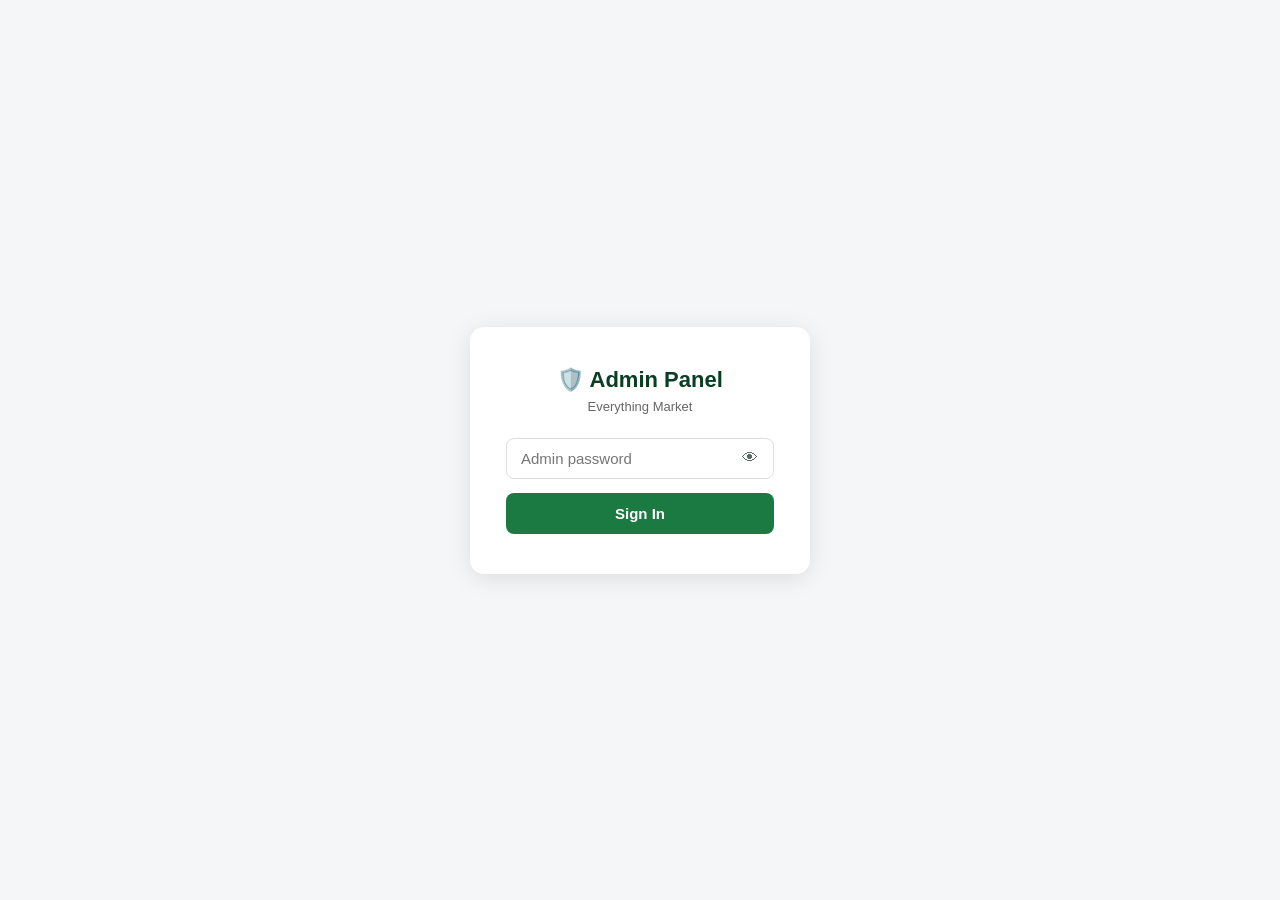
<file: admin.html>
<!DOCTYPE html>
<html lang="en">
<head>
<meta charset="UTF-8">
<meta name="viewport" content="width=device-width,initial-scale=1">
<title>Admin – Everything Market</title>
<link rel="icon" href="/favicon.ico" sizes="any">
<link rel="icon" type="image/svg+xml" href="/favicon.svg">
<link rel="icon" href="/favicon-32.png" type="image/png" sizes="32x32">
<link rel="icon" href="/favicon-48.png" type="image/png" sizes="48x48">
<link rel="icon" href="/favicon-192.png" type="image/png" sizes="192x192">
<style>
  * { box-sizing: border-box; margin: 0; padding: 0; }
  body { font-family: -apple-system, BlinkMacSystemFont, 'Segoe UI', sans-serif; background: #f4f6f8; color: #111; min-height: 100vh; }

  /* ── Login ── */
  #login-screen { display: flex; align-items: center; justify-content: center; min-height: 100vh; }
  .login-box { background: #fff; border-radius: 14px; padding: 40px 36px; width: 340px; box-shadow: 0 4px 24px rgba(0,0,0,.10); text-align: center; }
  .login-box h1 { font-size: 22px; color: #0A3D22; margin-bottom: 6px; }
  .login-box p { font-size: 13px; color: #666; margin-bottom: 24px; }
  .login-field { position: relative; margin-bottom: 14px; }
  .login-box input { width: 100%; padding: 11px 44px 11px 14px; border: 1.5px solid #ddd; border-radius: 8px; font-size: 15px; }
  .login-box input:focus { border-color: #1A7A42; outline: none; }
  .login-eye { position: absolute; right: 8px; top: 50%; transform: translateY(-50%); border: none; background: transparent; color: #5c6b62; width: 32px; height: 32px; border-radius: 6px; cursor: pointer; font-size: 16px; }
  .login-eye:hover { background: #eef4ef; color: #0A3D22; }
  .login-btn { width: 100%; padding: 12px; background: #1A7A42; color: #fff; border: none; border-radius: 8px; font-size: 15px; font-weight: 700; cursor: pointer; }
  .login-btn:hover { background: #145C35; }
  .login-err { color: #c0392b; font-size: 13px; margin-top: 10px; display: none; }

  /* ── Dashboard ── */
  #dashboard { display: none; }
  .adm-header { background: #0A3D22; color: #fff; padding: 14px 24px; display: flex; align-items: center; justify-content: space-between; gap: 12px; }
  .adm-header h1 { font-size: 17px; font-weight: 800; white-space: nowrap; }
  .adm-header-right { display: flex; align-items: center; gap: 12px; }
  .adm-time { font-size: 12px; opacity: .7; }
  .btn-ga { background: #E37400; color: #fff; border: none; padding: 7px 14px; border-radius: 7px; font-size: 12px; font-weight: 700; cursor: pointer; text-decoration: none; display: inline-flex; align-items: center; gap: 5px; }
  .btn-ga:hover { background: #c56200; }

  /* ── Stats ── */
  .adm-stats { display: flex; gap: 12px; padding: 16px 24px 0; flex-wrap: wrap; }
  .stat-card { background: #fff; border: 2px solid transparent; border-radius: 10px; padding: 14px 18px; flex: 1; min-width: 110px; box-shadow: 0 2px 8px rgba(0,0,0,.06); cursor: pointer; transition: transform .12s, border-color .12s, box-shadow .12s; text-align: left; }
  .stat-card:hover { transform: translateY(-1px); border-color: #b6d7c2; box-shadow: 0 5px 16px rgba(0,0,0,.09); }
  .stat-card.active { border-color: #1A7A42; box-shadow: 0 5px 16px rgba(26,122,66,.16); }
  .stat-card .num { font-size: 26px; font-weight: 800; color: #0A3D22; }
  .stat-card .lbl { font-size: 11px; color: #666; margin-top: 2px; }
  .stat-card.blue .num { color: #1565C0; }
  .stat-card.orange .num { color: #E37400; }
  .stat-card.red .num { color: #C0392B; }
  .stat-card.green .num { color: #1A7A42; }
  .stat-detail { margin: 14px 24px 0; background: #fff; border-radius: 12px; box-shadow: 0 2px 8px rgba(0,0,0,.06); padding: 16px 18px; }
  .stat-detail h2 { font-size: 16px; color: #0A3D22; margin-bottom: 6px; }
  .stat-detail p { font-size: 13px; color: #5d675f; line-height: 1.55; margin-bottom: 10px; }
  .detail-grid { display: grid; grid-template-columns: repeat(3, minmax(0, 1fr)); gap: 10px; margin-top: 10px; }
  .detail-box { border: 1px solid #e5ece7; border-radius: 8px; padding: 10px; background: #fbfcfb; min-height: 70px; }
  .detail-box strong { display: block; color: #0A3D22; font-size: 18px; margin-bottom: 3px; }
  .detail-box span { color: #637067; font-size: 12px; line-height: 1.4; }
  .detail-list { margin-top: 10px; display: grid; grid-template-columns: repeat(2, minmax(0, 1fr)); gap: 8px; }
  .detail-item { border: 1px solid #edf1ee; border-radius: 8px; padding: 9px 10px; font-size: 12px; color: #36423b; background: #fff; }
  .detail-item b { color: #0A3D22; }
  .growth-panels { padding: 0 24px 40px; display: grid; grid-template-columns: repeat(2, minmax(0, 1fr)); gap: 12px; }
  .growth-panel { background: #fff; border-radius: 12px; box-shadow: 0 2px 8px rgba(0,0,0,.06); padding: 16px; }
  .growth-panel h3 { color: #0A3D22; font-size: 15px; margin-bottom: 8px; }
  .growth-panel ul { padding-left: 18px; color: #4c5a52; font-size: 13px; line-height: 1.7; }
  .growth-panel li strong { color: #0A3D22; }
  @media (max-width: 760px) {
    .detail-grid, .detail-list, .growth-panels { grid-template-columns: 1fr; }
    .adm-header { align-items: flex-start; flex-direction: column; }
  }

  /* ── Tabs ── */
  .tabs { display: flex; gap: 0; padding: 16px 24px 0; border-bottom: 2px solid #e8ede9; margin: 0 0 0; }
  .tab { padding: 10px 22px; border-bottom: 3px solid transparent; font-weight: 700; font-size: 14px; cursor: pointer; color: #666; margin-bottom: -2px; transition: color .15s; }
  .tab.active { border-bottom-color: #1A7A42; color: #0A3D22; }
  .tab:hover:not(.active) { color: #333; }

  /* ── Filter bar ── */
  .filter-bar { padding: 14px 24px 12px; display: flex; gap: 10px; flex-wrap: wrap; align-items: center; }
  .filter-bar input { flex: 1; min-width: 180px; padding: 9px 14px; border: 1.5px solid #ddd; border-radius: 8px; font-size: 14px; }
  .filter-bar input:focus { border-color: #1A7A42; outline: none; }
  .filter-bar select { padding: 9px 12px; border: 1.5px solid #ddd; border-radius: 8px; font-size: 14px; background: #fff; }

  /* ── Tables ── */
  .tab-content { display: none; }
  .tab-content.active { display: block; }
  .tbl-wrap { padding: 0 24px 40px; overflow-x: auto; }
  table { width: 100%; border-collapse: collapse; background: #fff; border-radius: 12px; overflow: hidden; box-shadow: 0 2px 8px rgba(0,0,0,.06); font-size: 13px; }
  thead { background: #f0f4f1; }
  th { padding: 11px 14px; text-align: left; font-weight: 700; color: #333; white-space: nowrap; }
  td { padding: 10px 14px; border-top: 1px solid #f0f0f0; vertical-align: middle; }
  tr:hover td { background: #fafffe; }
  .ad-title { font-weight: 600; max-width: 180px; overflow: hidden; text-overflow: ellipsis; white-space: nowrap; }
  .ad-photo { width: 44px; height: 44px; object-fit: cover; border-radius: 6px; background: #eee; display: block; }
  .no-photo { width: 44px; height: 44px; border-radius: 6px; background: #eee; display: flex; align-items: center; justify-content: center; font-size: 16px; }
  .badge { display: inline-block; padding: 2px 8px; border-radius: 20px; font-size: 11px; font-weight: 700; }
  .badge-priv  { background: #e8f5e9; color: #2e7d32; }
  .badge-biz   { background: #e3f2fd; color: #1565c0; }
  .badge-spons { background: #fff8e1; color: #f57f17; }
  .badge-conf  { background: #e8f5e9; color: #2e7d32; }
  .badge-pend  { background: #fff3e0; color: #e65100; }
  .badge-rej   { background: #ffebee; color: #c62828; }
  .badge-susp  { background: #ffebee; color: #c62828; }
  .btn-del { background: #c0392b; color: #fff; border: none; padding: 5px 12px; border-radius: 6px; font-size: 12px; font-weight: 700; cursor: pointer; white-space: nowrap; }
  .btn-del:hover { background: #922b21; }
  .btn-del:disabled { background: #ccc; cursor: default; }
  .btn-vfy { background: #1A7A42; color: #fff; border: none; padding: 5px 12px; border-radius: 6px; font-size: 12px; font-weight: 700; cursor: pointer; white-space: nowrap; margin-right: 4px; }
  .btn-vfy:hover { background: #145C35; }
  .btn-vfy.unvfy { background: #7B4800; }
  .btn-vfy.unvfy:hover { background: #5a3400; }
  .btn-vfy:disabled { background: #ccc; cursor: default; }
  .btn-susp { background: #B71C1C; color: #fff; border: none; padding: 5px 12px; border-radius: 6px; font-size: 12px; font-weight: 700; cursor: pointer; white-space: nowrap; margin-right: 4px; }
  .btn-susp:hover { background: #8E1515; }
  .btn-susp.unsusp { background: #455A64; }
  .btn-susp.unsusp:hover { background: #33444C; }
  .btn-susp:disabled { background: #ccc; cursor: default; }
  .btn-info { background: #eef4ef; color: #0A3D22; border: 1px solid #cfe0d5; padding: 5px 10px; border-radius: 6px; font-size: 12px; font-weight: 700; cursor: pointer; white-space: nowrap; margin-right: 4px; }
  .btn-info:hover { background: #dcebe2; }
  .verify-mini { display: block; margin-top: 4px; color: #5f6b63; font-size: 11px; line-height: 1.35; }
  .admin-modal-backdrop { position: fixed; inset: 0; background: rgba(0,0,0,.42); z-index: 50; display: flex; align-items: center; justify-content: center; padding: 18px; }
  .admin-modal { width: min(520px, 100%); background: #fff; border-radius: 12px; box-shadow: 0 18px 60px rgba(0,0,0,.22); overflow: hidden; }
  .admin-modal-head { display: flex; align-items: center; justify-content: space-between; gap: 12px; padding: 14px 16px; background: #0A3D22; color: #fff; }
  .admin-modal-head h3 { font-size: 16px; }
  .admin-modal-close { background: rgba(255,255,255,.14); color: #fff; border: none; border-radius: 7px; width: 32px; height: 32px; cursor: pointer; font-size: 17px; }
  .admin-modal-body { padding: 16px; }
  .verify-row { display: flex; justify-content: space-between; gap: 14px; padding: 10px 0; border-bottom: 1px solid #edf1ee; font-size: 13px; }
  .verify-row:last-child { border-bottom: none; }
  .verify-row strong { color: #0A3D22; }
  .verify-actions { display: flex; gap: 8px; flex-wrap: wrap; margin-top: 14px; }
  .verify-check { display: flex; align-items: center; justify-content: space-between; gap: 12px; padding: 9px 0; border-bottom: 1px solid #edf1ee; font-size: 13px; }
  .verify-check:last-child { border-bottom: none; }
  .check-ok { color: #2e7d32; font-weight: 800; }
  .check-bad { color: #c62828; font-weight: 800; }
  .empty { text-align: center; padding: 40px; color: #999; }
  .loading { text-align: center; padding: 40px; color: #666; }

  /* ── User avatar ── */
  .u-avatar { width: 34px; height: 34px; border-radius: 50%; background: #0A3D22; color: #fff; display: flex; align-items: center; justify-content: center; font-weight: 800; font-size: 13px; flex-shrink: 0; }

  /* ── Chats ── */
  .chat-list { padding: 0 24px 40px; display: flex; flex-direction: column; gap: 10px; }
  .chat-card { background: #fff; border-radius: 10px; box-shadow: 0 2px 8px rgba(0,0,0,.06); overflow: hidden; }
  .chat-head { padding: 14px 16px; display: flex; align-items: flex-start; gap: 12px; cursor: pointer; }
  .chat-head:hover { background: #f8fffe; }
  .chat-info { flex: 1; min-width: 0; }
  .chat-names { font-weight: 700; font-size: 13px; color: #111; margin-bottom: 2px; }
  .chat-ad { font-size: 12px; color: #1A7A42; margin-bottom: 3px; }
  .chat-preview { font-size: 12px; color: #666; white-space: nowrap; overflow: hidden; text-overflow: ellipsis; }
  .chat-meta { text-align: right; flex-shrink: 0; }
  .chat-time { font-size: 11px; color: #999; }
  .chat-count { font-size: 11px; font-weight: 700; color: #1A7A42; margin-top: 2px; }
  .chat-body { display: none; border-top: 1px solid #f0f0f0; padding: 12px 16px; }
  .chat-body.open { display: block; }
  .msg-row { display: flex; gap: 8px; margin-bottom: 10px; align-items: flex-start; }
  .msg-bubble { background: #f0f4f1; border-radius: 10px; padding: 8px 12px; font-size: 12.5px; line-height: 1.5; max-width: 75%; }
  .msg-bubble.out { background: #e3f2fd; }
  .msg-sender { font-size: 10px; color: #999; margin-bottom: 2px; }
  .msg-time { font-size: 10px; color: #bbb; margin-top: 3px; }
</style>
</head>
<body>

<!-- Login -->
<div id="login-screen">
  <div class="login-box">
    <h1>🛡️ Admin Panel</h1>
    <p>Everything Market</p>
    <div class="login-field">
      <input type="password" id="adm-pass" placeholder="Admin password" onkeydown="if(event.key==='Enter')doLogin()">
      <button type="button" class="login-eye" id="adm-eye" onclick="toggleAdminPassword()" aria-label="Show password" title="Show password">👁</button>
    </div>
    <button class="login-btn" onclick="doLogin()">Sign In</button>
    <div class="login-err" id="login-err">Incorrect password.</div>
  </div>
</div>

<!-- Dashboard -->
<div id="dashboard">
  <div class="adm-header">
    <h1>🛡️ Everything Market Admin</h1>
    <div class="adm-header-right">
      <span class="adm-time" id="adm-time"></span>
      <a class="btn-ga" href="https://analytics.google.com/analytics/web/#/p550104180/reports/home" target="_blank">📊 Google Analytics</a>
    </div>
  </div>

  <!-- Stats -->
  <div class="adm-stats">
    <div class="stat-card active" data-stat="total" onclick="showStatDetail('total')"><div class="num" id="stat-total">–</div><div class="lbl">Total Ads</div></div>
    <div class="stat-card" data-stat="today" onclick="showStatDetail('today')"><div class="num" id="stat-today">–</div><div class="lbl">Posted Today</div></div>
    <div class="stat-card" data-stat="photos" onclick="showStatDetail('photos')"><div class="num" id="stat-photos">–</div><div class="lbl">With Photos</div></div>
    <div class="stat-card" data-stat="sellers" onclick="showStatDetail('sellers')"><div class="num" id="stat-sellers">–</div><div class="lbl">Unique Sellers</div></div>
    <div class="stat-card blue" data-stat="users" onclick="showStatDetail('users')"><div class="num" id="stat-users">–</div><div class="lbl">Registered Users</div></div>
    <div class="stat-card blue" data-stat="users-today" onclick="showStatDetail('users-today')"><div class="num" id="stat-users-today">–</div><div class="lbl">New Users Today</div></div>
    <div class="stat-card orange" data-stat="msgs" onclick="showStatDetail('msgs')"><div class="num" id="stat-msgs">–</div><div class="lbl">Messages Sent</div></div>
    <div class="stat-card green" data-stat="store-requests" onclick="showStatDetail('store-requests')"><div class="num" id="stat-store-requests">–</div><div class="lbl">Store Requests</div></div>
    <div class="stat-card orange" data-stat="boosted" onclick="showStatDetail('boosted')"><div class="num" id="stat-boosted">–</div><div class="lbl">Boosted Ads</div></div>
    <div class="stat-card green" data-stat="views" onclick="showStatDetail('views')"><div class="num" id="stat-views">–</div><div class="lbl">Views 30 Days</div></div>
  </div>
  <div class="stat-detail" id="stat-detail">
    <h2>Loading dashboard details…</h2>
    <p>Tap any block above to see the numbers behind it.</p>
  </div>

  <!-- Tabs -->
  <div class="tabs">
    <div class="tab active" onclick="switchTab('ads')">📋 Ads</div>
    <div class="tab" onclick="switchTab('users')">👥 Users</div>
    <div class="tab" onclick="switchTab('reports')">⚑ Reports</div>
    <div class="tab" onclick="switchTab('stores')">🏪 Store Requests & Deletion</div>
    <div class="tab" onclick="switchTab('chats')">💬 Chats</div>
    <div class="tab" onclick="switchTab('growth')">📈 Growth</div>
  </div>

  <!-- ── ADS TAB ── -->
  <div class="tab-content active" id="tab-ads">
    <div class="filter-bar">
      <input type="text" id="srch" placeholder="Search by title or seller…" autocomplete="off" oninput="renderAdsTable()">
      <select id="cat-filter" onchange="renderAdsTable()">
        <option value="">All categories</option>
        <option value="elec">Electronics</option>
        <option value="furn">Furniture</option>
        <option value="clth">Clothing</option>
        <option value="cars">Cars</option>
        <option value="prop">Property</option>
        <option value="serv">Services</option>
        <option value="jobs">Jobs</option>
        <option value="game">Gaming</option>
        <option value="sport">Sport</option>
        <option value="book">Books</option>
        <option value="food">Food</option>
        <option value="pet">Pets</option>
        <option value="other">Other</option>
      </select>
      <select id="sort-by" onchange="renderAdsTable()">
        <option value="newest">Newest first</option>
        <option value="oldest">Oldest first</option>
        <option value="price-hi">Price high–low</option>
        <option value="price-lo">Price low–high</option>
      </select>
    </div>
    <div class="tbl-wrap">
      <div id="ads-wrap"><div class="loading">Loading ads…</div></div>
    </div>
  </div>

  <!-- ── USERS TAB ── -->
  <div class="tab-content" id="tab-users">
    <div class="filter-bar">
      <input type="text" id="user-srch" placeholder="Search by name or email…" autocomplete="off" oninput="renderUsersTable()">
      <select id="user-sort" onchange="renderUsersTable()">
        <option value="newest">Newest first</option>
        <option value="oldest">Oldest first</option>
        <option value="ads">Most ads</option>
      </select>
      <button class="btn-info" onclick="showVerificationSetup()">Verification Setup</button>
    </div>
    <div class="tbl-wrap">
      <div id="users-wrap"><div class="loading">Loading users…</div></div>
    </div>
  </div>

  <!-- ── REPORTS TAB ── -->
  <div class="tab-content" id="tab-reports">
    <div class="filter-bar">
      <select id="report-status-filter" onchange="renderReportsTable()">
        <option value="open">Open</option>
        <option value="">All statuses</option>
        <option value="actioned">Actioned</option>
        <option value="dismissed">Dismissed</option>
      </select>
      <button class="btn-info" onclick="loadReports()">Refresh</button>
    </div>
    <div class="tbl-wrap">
      <div id="reports-wrap"><div class="loading">Loading reports…</div></div>
    </div>
  </div>

  <!-- ── STORE REQUESTS TAB ── -->
  <div class="tab-content" id="tab-stores">
    <div class="filter-bar">
      <input type="text" id="store-srch" placeholder="Search store name, email or type…" oninput="renderStoreApplications()">
      <select id="store-status-filter" onchange="renderStoreApplications()">
        <option value="">All statuses</option>
        <option value="pending">Pending</option>
        <option value="approved">Approved</option>
        <option value="rejected">Rejected</option>
      </select>
      <button class="btn-info" onclick="loadStoreApplications()">Refresh</button>
    </div>
    <div class="tbl-wrap">
      <div id="stores-wrap"><div class="loading">Loading store requests…</div></div>
    </div>
  </div>

  <!-- ── CHATS TAB ── -->
  <div class="tab-content" id="tab-chats">
    <div class="filter-bar">
      <input type="text" id="chat-srch" placeholder="Search by name, email or ad…" oninput="renderChats()">
    </div>
    <div class="chat-list" id="chat-list"><div class="loading">Loading chats…</div></div>
  </div>

  <!-- ── GROWTH TAB ── -->
  <div class="tab-content" id="tab-growth">
    <div class="filter-bar">
      <button class="btn-vfy" onclick="loadGrowth()">Refresh Growth Data</button>
      <a class="btn-ga" href="https://search.google.com/search-console/sitemaps?resource_id=sc-domain%3Aeverythingmarket.co.za" target="_blank">Search Console</a>
      <a class="btn-ga" href="https://analytics.google.com/analytics/web/#/p550104180/reports/home" target="_blank">Google Analytics</a>
    </div>
    <div class="growth-panels" id="growth-panels">
      <div class="growth-panel"><h3>Loading growth analysis…</h3><ul><li>Fetching views, searches and outreach signals.</li></ul></div>
    </div>
  </div>
</div>

<script>
  let ALL_ADS   = [];
  let ALL_USERS = [];
  let ALL_REPORTS = [];
  let ALL_CHATS = [];
  let ALL_STORE_APPS = [];
  let ALL_GROWTH = null;
  let CURRENT_STAT = 'total';
  let ADMIN_TOKEN = sessionStorage.getItem('em_admin_token') || '';

  function adminHeaders(extra) {
    return {
      ...(extra || {}),
      ...(ADMIN_TOKEN ? { Authorization: 'Bearer ' + ADMIN_TOKEN } : {}),
    };
  }

  function toggleAdminPassword() {
    const input = document.getElementById('adm-pass');
    const btn = document.getElementById('adm-eye');
    const showing = input.type === 'text';
    input.type = showing ? 'password' : 'text';
    btn.setAttribute('aria-label', showing ? 'Show password' : 'Hide password');
    btn.title = showing ? 'Show password' : 'Hide password';
  }

  /* ── Login ── */
  async function doLogin() {
    const passEl = document.getElementById('adm-pass');
    const errEl = document.getElementById('login-err');
    errEl.style.display = 'none';
    try {
      const r = await fetch('/api/admin-login', {
        method: 'POST',
        headers: { 'Content-Type': 'application/json' },
        body: JSON.stringify({ password: passEl.value })
      });
      const j = await r.json().catch(() => ({}));
      if (!r.ok || !j.token) throw new Error(j.error || 'Sign in failed');
      ADMIN_TOKEN = j.token;
      sessionStorage.setItem('em_admin_token', ADMIN_TOKEN);
    } catch (e) {
      errEl.textContent = e.message || 'Incorrect password.';
      document.getElementById('login-err').style.display = 'block';
      return;
    }
    document.getElementById('login-screen').style.display = 'none';
    document.getElementById('dashboard').style.display = 'block';
    loadAll();
    setInterval(() => {
      document.getElementById('adm-time').textContent = new Date().toLocaleString('en-ZA');
    }, 1000);
  }

  /* ── Tab switching ── */
  function switchTab(name) {
    document.querySelectorAll('.tab').forEach((t, i) => t.classList.toggle('active', ['ads','users','reports','stores','chats','growth'][i] === name));
    document.querySelectorAll('.tab-content').forEach(c => c.classList.remove('active'));
    document.getElementById('tab-' + name).classList.add('active');
    if (name === 'reports') renderReportsTable();
    if (name === 'stores') renderStoreApplications();
    if (name === 'growth') renderGrowthPanels();
  }

  /* ── Load everything ── */
  async function loadAll() {
    loadAds();
    loadUsers();
    loadReports();
    loadStoreApplications();
    loadChats();
    loadGrowth();
  }

  /* ── ADS ── */
  async function loadAds() {
    try {
      const r = await fetch('/api/load-ads');
      ALL_ADS = await r.json();
      updateStats();
      renderAdsTable();
    } catch(e) {
      document.getElementById('ads-wrap').innerHTML = '<div class="empty">Failed to load ads.</div>';
    }
  }

  function updateStats() {
    const today = new Date().toISOString().slice(0, 10);
    document.getElementById('stat-total').textContent   = ALL_ADS.length;
    document.getElementById('stat-today').textContent   = ALL_ADS.filter(a => (a.created_at || '').startsWith(today)).length;
    document.getElementById('stat-photos').textContent  = ALL_ADS.filter(a => Array.isArray(a.photos) && a.photos.length).length;
    document.getElementById('stat-sellers').textContent = new Set(ALL_ADS.map(a => a.seller)).size;
    document.getElementById('stat-boosted').textContent = ALL_ADS.filter(a => a.sponsored).length;
    document.getElementById('stat-views').textContent   = fmtNum(ALL_GROWTH?.totals?.pageViews30d || 0);
    document.getElementById('stat-store-requests').textContent = ALL_STORE_APPS.filter(a => (a.status || 'pending') === 'pending').length;
    showStatDetail(CURRENT_STAT);
  }

  function fmtNum(n) {
    return Number(n || 0).toLocaleString('en-ZA');
  }

  function escHtml(value) {
    return String(value || '').replace(/[&<>"']/g, ch => ({
      '&': '&amp;', '<': '&lt;', '>': '&gt;', '"': '&quot;', "'": '&#39;'
    }[ch]));
  }

  function pct(part, total) {
    return total ? Math.round((part / total) * 100) + '%' : '0%';
  }

  function listItems(items, emptyText) {
    if (!items || !items.length) return `<div class="detail-item">${emptyText || 'No data yet.'}</div>`;
    return items.map(item => `<div class="detail-item">${item}</div>`).join('');
  }

  function adLink(adId) {
    return `<a href="/ad/${escHtml(adId)}" target="_blank" style="color:#1565C0;text-decoration:none;font-weight:700;">/ad/${escHtml(adId)}</a>`;
  }

  function statCard(title, value, note) {
    return `<div class="detail-box"><strong>${value}</strong><span>${title}${note ? '<br>' + note : ''}</span></div>`;
  }

  function adsToday() {
    const today = new Date().toISOString().slice(0, 10);
    return ALL_ADS.filter(a => (a.created_at || '').startsWith(today));
  }

  function activeSellers() {
    const sellers = {};
    ALL_ADS.forEach(a => {
      const key = a.contact_email || a.seller || 'Unknown';
      if (!sellers[key]) sellers[key] = { name: a.seller || 'Unknown', email: a.contact_email || '', phone: a.phone || '', count: 0, photos: 0 };
      sellers[key].count += 1;
      if (Array.isArray(a.photos) && a.photos.length) sellers[key].photos += 1;
    });
    return Object.values(sellers).sort((a, b) => b.count - a.count);
  }

  function showStatDetail(name) {
    CURRENT_STAT = name || CURRENT_STAT || 'total';
    document.querySelectorAll('.stat-card').forEach(card => card.classList.toggle('active', card.dataset.stat === CURRENT_STAT));
    const box = document.getElementById('stat-detail');
    if (!box) return;

    const todayAds = adsToday();
    const withPhotos = ALL_ADS.filter(a => Array.isArray(a.photos) && a.photos.length);
    const sellers = activeSellers();
    const boosted = ALL_ADS.filter(a => a.sponsored);
    const usersToday = ALL_USERS.filter(u => (u.created_at || '').startsWith(new Date().toISOString().slice(0, 10)));
    const messages = ALL_CHATS.reduce((sum, c) => sum + (c.messages?.length || 0), 0);
    const pendingStores = ALL_STORE_APPS.filter(a => (a.status || 'pending') === 'pending');
    const approvedStores = ALL_STORE_APPS.filter(a => a.status === 'approved');
    const rejectedStores = ALL_STORE_APPS.filter(a => a.status === 'rejected');
    const growth = ALL_GROWTH?.totals || {};
    const topAds = (ALL_GROWTH?.topAds || []).slice(0, 6);
    const topSearches = (ALL_GROWTH?.topSearches || []).slice(0, 6);
    const topCats = (ALL_GROWTH?.topCategories || []).slice(0, 6);

    const detail = {
      total: {
        title: 'Total Ads',
        intro: 'This is the live supply on the marketplace. More quality listings create more searchable pages and more reasons for buyers to return.',
        cards: [
          statCard('Active listing pages', fmtNum(ALL_ADS.length), 'Submit via sitemap-listings.xml'),
          statCard('With photos', fmtNum(withPhotos.length), pct(withPhotos.length, ALL_ADS.length) + ' photo coverage'),
          statCard('Categories represented', fmtNum(new Set(ALL_ADS.map(a => a.cat || 'other')).size), 'More spread helps SEO'),
        ],
        list: listItems(ALL_ADS.slice(0, 6).map(a => `<b>${escHtml(a.title)}</b> · ${escHtml(a.loc || 'South Africa')} · ${adLink(a.id)}`), 'No ads yet.'),
      },
      today: {
        title: 'Posted Today',
        intro: 'Daily posting velocity matters. A marketplace that changes every day gives people and search engines a reason to come back.',
        cards: [
          statCard('New ads today', fmtNum(todayAds.length), 'Target: 10+ per day'),
          statCard('Sellers today', fmtNum(new Set(todayAds.map(a => a.seller || a.contact_email)).size), 'Fresh seller activity'),
          statCard('Photos today', fmtNum(todayAds.filter(a => Array.isArray(a.photos) && a.photos.length).length), 'Quality signal'),
        ],
        list: listItems(todayAds.slice(0, 8).map(a => `<b>${escHtml(a.title)}</b> by ${escHtml(a.seller)} · ${adLink(a.id)}`), 'No listings posted today yet.'),
      },
      photos: {
        title: 'Listings With Photos',
        intro: 'Listings with clear photos get more trust, more clicks and better sharing performance. Push sellers without photos to improve their ads.',
        cards: [
          statCard('With photos', fmtNum(withPhotos.length), pct(withPhotos.length, ALL_ADS.length) + ' of ads'),
          statCard('Missing photos', fmtNum(ALL_ADS.length - withPhotos.length), 'Outreach opportunity'),
          statCard('Average photos', ALL_ADS.length ? (ALL_ADS.reduce((s, a) => s + (Array.isArray(a.photos) ? a.photos.length : 0), 0) / ALL_ADS.length).toFixed(1) : '0', 'Per listing'),
        ],
        list: listItems(ALL_ADS.filter(a => !Array.isArray(a.photos) || !a.photos.length).slice(0, 8).map(a => `<b>${escHtml(a.title)}</b> · ask ${escHtml(a.seller || 'seller')} to add photos`), 'All current ads have photos.'),
      },
      sellers: {
        title: 'Unique Sellers',
        intro: 'Sellers are the engine. Prioritize the sellers with multiple listings, then help one-listing sellers post more.',
        cards: [
          statCard('Active sellers', fmtNum(sellers.length), 'Target: grow weekly'),
          statCard('Multi-listing sellers', fmtNum(sellers.filter(s => s.count > 1).length), 'Best outreach group'),
          statCard('Avg ads per seller', sellers.length ? (ALL_ADS.length / sellers.length).toFixed(1) : '0', 'Supply depth'),
        ],
        list: listItems(sellers.slice(0, 8).map(s => `<b>${escHtml(s.name)}</b> · ${fmtNum(s.count)} ads · ${escHtml(s.phone || s.email || 'no contact found')}`), 'No sellers yet.'),
      },
      users: {
        title: 'Registered Users',
        intro: 'Registered users are your owned audience. The goal is to turn them into repeat sellers, buyers and referrers.',
        cards: [
          statCard('Registered users', fmtNum(ALL_USERS.length), 'Account base'),
          statCard('Verified sellers', fmtNum(ALL_USERS.filter(u => u.verified).length), 'Trust signal'),
          statCard('Users with ads', fmtNum(ALL_USERS.filter(u => (u.ad_count || 0) > 0).length), 'Activation'),
        ],
        list: listItems(ALL_USERS.slice(0, 8).map(u => `<b>${escHtml(u.name || u.email)}</b> · ${fmtNum(u.ad_count || 0)} ads · ${u.verified ? 'verified' : 'not verified'}`), 'No users loaded yet.'),
      },
      'users-today': {
        title: 'New Users Today',
        intro: 'This shows whether today’s outreach, SEO and sharing work is creating new accounts.',
        cards: [
          statCard('New users today', fmtNum(usersToday.length), 'Target: grow daily'),
          statCard('New user ads', fmtNum(usersToday.reduce((s, u) => s + (u.ad_count || 0), 0)), 'Activation today'),
          statCard('Total users', fmtNum(ALL_USERS.length), 'Base size'),
        ],
        list: listItems(usersToday.slice(0, 8).map(u => `<b>${escHtml(u.name || u.email)}</b> · joined today · ${fmtNum(u.ad_count || 0)} ads`), 'No new users today yet.'),
      },
      msgs: {
        title: 'Messages Sent',
        intro: 'Messages are a strong buyer intent signal. More messages means listings are turning into real conversations.',
        cards: [
          statCard('Total loaded messages', fmtNum(messages), 'From admin chat log'),
          statCard('Conversation threads', fmtNum(ALL_CHATS.length), 'Buyer-seller threads'),
          statCard('Messages 30 days', fmtNum(growth.messages30d || 0), 'Event tracking'),
        ],
        list: listItems(ALL_CHATS.slice(0, 8).map(c => `<b>${escHtml(c.ad_title || 'Unknown ad')}</b> · ${fmtNum(c.messages?.length || 0)} messages · ${escHtml(c.sender_name || c.sender_email)}`), 'No chats yet.'),
      },
      'store-requests': {
        title: 'Store Requests',
        intro: 'These are storefront applications waiting for admin review. Approve good stores quickly so they can build supply on Everything Market.',
        cards: [
          statCard('Pending review', fmtNum(pendingStores.length), 'Needs admin action'),
          statCard('Approved stores', fmtNum(approvedStores.length), 'Live storefront supply'),
          statCard('Rejected requests', fmtNum(rejectedStores.length), 'Quality control'),
        ],
        list: listItems(pendingStores.slice(0, 8).map(a => `<b>${escHtml(a.store_name)}</b> · ${escHtml(a.user_email || 'No email')} · ${escHtml(a.store_type || 'retail')}`), 'No pending store requests.'),
      },
      boosted: {
        title: 'Boosted Ads',
        intro: 'Boosted ads are revenue and performance signals. Track which categories sellers are willing to pay to promote.',
        cards: [
          statCard('Boosted ads', fmtNum(boosted.length), pct(boosted.length, ALL_ADS.length) + ' of listings'),
          statCard('Boosted categories', fmtNum(new Set(boosted.map(a => a.cat || 'other')).size), 'Revenue spread'),
          statCard('Unboosted ads', fmtNum(ALL_ADS.length - boosted.length), 'Upsell pool'),
        ],
        list: listItems(boosted.slice(0, 8).map(a => `<b>${escHtml(a.title)}</b> · ${escHtml(a.seller)} · ${adLink(a.id)}`), 'No boosted ads yet.'),
      },
      views: {
        title: 'Website Views',
        intro: 'This is the internal progress tracker from site events. Use Google Analytics and Search Console as the official source of truth, but this shows quick movement in admin.',
        cards: [
          statCard('Page views 30 days', fmtNum(growth.pageViews30d || 0), fmtNum(growth.pageViewsToday || 0) + ' today'),
          statCard('Listing views 30 days', fmtNum(growth.adViews30d || 0), 'Ad detail opens'),
          statCard('7-day growth', (growth.growthRate || 0) + '%', fmtNum(growth.recent7Views || 0) + ' vs ' + fmtNum(growth.previous7Views || 0)),
          statCard('All-time page views', fmtNum(growth.allTimePageViews || 0), 'Lifetime total, only ever goes up'),
          statCard('All-time listing views', fmtNum(growth.allTimeAdViews || 0), 'Lifetime total, only ever goes up'),
          statCard('All-time messages sent', fmtNum(growth.allTimeMessages || 0), 'Lifetime total, only ever goes up'),
        ],
        list: listItems([
          ...topAds.map(a => `<b>Top ad</b> ${adLink(a.key)} · ${fmtNum(a.count)} views`),
          ...topSearches.map(s => `<b>Search</b> ${escHtml(s.key)} · ${fmtNum(s.count)} times`),
          ...topCats.map(c => `<b>Category</b> ${escHtml(c.key)} · ${fmtNum(c.count)} ad views`)
        ].slice(0, 10), 'No view events tracked yet.'),
      },
    }[CURRENT_STAT];

    box.innerHTML = `
      <h2>${detail.title}</h2>
      <p>${detail.intro}</p>
      <div class="detail-grid">${detail.cards.join('')}</div>
      <div class="detail-list">${detail.list}</div>`;
  }

  async function loadGrowth() {
    try {
      const r = await fetch('/api/admin-growth', { headers: adminHeaders() });
      if (!r.ok) throw new Error('Status ' + r.status);
      ALL_GROWTH = await r.json();
      updateStats();
      renderGrowthPanels();
    } catch (e) {
      const el = document.getElementById('growth-panels');
      if (el) el.innerHTML = `<div class="growth-panel"><h3>Growth data unavailable</h3><ul><li>${escHtml(e.message)}</li><li>Check that the Supabase service key is set in Vercel.</li></ul></div>`;
    }
  }

  function renderGrowthPanels() {
    const el = document.getElementById('growth-panels');
    if (!el) return;
    const growth = ALL_GROWTH?.totals || {};
    const sellers = activeSellers();
    const noPhotoAds = ALL_ADS.filter(a => !Array.isArray(a.photos) || !a.photos.length);
    const oneAdSellers = sellers.filter(s => s.count === 1).slice(0, 8);
    const multiAdSellers = sellers.filter(s => s.count > 1).slice(0, 8);
    const oldAds = ALL_ADS
      .filter(a => a.created_at && (Date.now() - new Date(a.created_at).getTime()) > 7 * 86400000)
      .slice(0, 8);
    const topAds = ALL_GROWTH?.topAds || [];
    const topSearches = ALL_GROWTH?.topSearches || [];
    const topCategories = ALL_GROWTH?.topCategories || [];

    const li = (items, empty) => items.length ? items.map(x => `<li>${x}</li>`).join('') : (empty ? `<li>${empty}</li>` : '');
    el.innerHTML = `
      <div class="growth-panel">
        <h3>Progress Snapshot</h3>
        <ul>
          <li><strong>${fmtNum(growth.pageViews30d || 0)}</strong> page views in the last 30 days</li>
          <li><strong>${fmtNum(growth.adViews30d || 0)}</strong> listing views in the last 30 days</li>
          <li><strong>${fmtNum(growth.searches30d || 0)}</strong> searches tracked in the last 30 days</li>
          <li><strong>${growth.growthRate || 0}%</strong> 7-day view change</li>
        </ul>
      </div>
      <div class="growth-panel">
        <h3>Top Listing Demand</h3>
        <ul>
          ${li(topAds.slice(0, 8).map(a => `${adLink(a.key)} · <strong>${fmtNum(a.count)}</strong> views`), 'No ad view data yet.')}
        </ul>
      </div>
      <div class="growth-panel">
        <h3>Search Intelligence</h3>
        <ul>
          ${li(topSearches.slice(0, 8).map(s => `<strong>${escHtml(s.key)}</strong> · ${fmtNum(s.count)} searches`), 'No searches tracked yet.')}
        </ul>
      </div>
      <div class="growth-panel">
        <h3>Category Momentum</h3>
        <ul>
          ${li(topCategories.slice(0, 8).map(c => `<strong>${escHtml(c.key)}</strong> · ${fmtNum(c.count)} listing views`), 'No category view data yet.')}
        </ul>
      </div>
      <div class="growth-panel">
        <h3>Seller Outreach Priority</h3>
        <ul>
          ${li(multiAdSellers.map(s => `<strong>${escHtml(s.name)}</strong> has ${fmtNum(s.count)} ads. Ask them to share their best listing and post 3 more.`), 'No multi-listing sellers yet. Recruit sellers to post more than one item.')}
          ${li(oneAdSellers.slice(0, 4).map(s => `<strong>${escHtml(s.name)}</strong> has 1 ad. Ask for 2 more listings this week.`), '')}
        </ul>
      </div>
      <div class="growth-panel">
        <h3>Listing Quality Fixes</h3>
        <ul>
          ${li(noPhotoAds.slice(0, 8).map(a => `<strong>${escHtml(a.title)}</strong> needs photos. Contact ${escHtml(a.seller || a.contact_email || 'seller')}.`), 'Photo coverage is good right now.')}
          ${li(oldAds.slice(0, 4).map(a => `<strong>${escHtml(a.title)}</strong> is older than 7 days. Ask seller to refresh/share it.`), '')}
        </ul>
      </div>
      <div class="growth-panel">
        <h3>This Week's Targets</h3>
        <ul>
          <li>Get <strong>100 new quality listings</strong>, especially with photos.</li>
          <li>Ask <strong>20 sellers</strong> to share individual /ad links on WhatsApp and Facebook.</li>
          <li>Request indexing for <strong>10 strongest listing pages</strong> in Search Console.</li>
          <li>Create content around top searches that show buyer demand.</li>
        </ul>
      </div>
      <div class="growth-panel">
        <h3>Tracking Setup</h3>
        <ul>
          <li>Submit <strong>sitemap.xml</strong> and <strong>sitemap-listings.xml</strong> in Search Console.</li>
          <li>Use Google Analytics for official users/sessions.</li>
          <li>Use this admin panel for daily operational movement.</li>
          <li>Refresh this tab after outreach campaigns to see new views, searches and messages.</li>
        </ul>
      </div>`;
  }

  function renderAdsTable() {
    const q    = document.getElementById('srch').value.trim().toLowerCase();
    const cat  = document.getElementById('cat-filter').value;
    const sort = document.getElementById('sort-by').value;
    let ads = ALL_ADS.filter(a => {
      if (q && !(a.title || '').toLowerCase().includes(q) && !(a.seller || '').toLowerCase().includes(q)) return false;
      if (cat && (a.cat || '') !== cat) return false;
      return true;
    });
    ads.sort((a, b) => {
      if (sort === 'newest')   return new Date(b.created_at) - new Date(a.created_at);
      if (sort === 'oldest')   return new Date(a.created_at) - new Date(b.created_at);
      if (sort === 'price-hi') return (b.price || 0) - (a.price || 0);
      if (sort === 'price-lo') return (a.price || 0) - (b.price || 0);
      return 0;
    });
    if (!ads.length) { document.getElementById('ads-wrap').innerHTML = '<div class="empty">No ads found.</div>'; return; }
    const rows = ads.map(a => {
      const photo = Array.isArray(a.photos) && a.photos[0]
        ? `<img class="ad-photo" src="${a.photos[0]}" onerror="this.style.display='none'">`
        : `<div class="no-photo">📷</div>`;
      const price = a.price === 0 ? 'Contact for Price' : 'R ' + Number(a.price).toLocaleString('en-ZA');
      const date  = a.created_at ? new Date(a.created_at).toLocaleDateString('en-ZA') : '–';
      const badge = a.seller_type === 'business'
        ? `<span class="badge badge-biz">Business</span>`
        : `<span class="badge badge-priv">Private</span>`;
      const spons = a.sponsored ? `<span class="badge badge-spons">⚡ Boosted</span>` : '';
      const susp  = a.suspended ? `<span class="badge badge-susp">🚫 Suspended</span>` : '';
      const email = a.contact_email ? `<a href="mailto:${a.contact_email}" style="color:#1565C0;text-decoration:none;">${a.contact_email}</a>` : '–';
      const phone = a.phone ? `<a href="tel:${a.phone}" style="color:#1565C0;text-decoration:none;">${a.phone}</a>` : '–';
      return `<tr id="row-${a.id}">
        <td>${photo}</td>
        <td><div class="ad-title" title="${(a.title||'').replace(/"/g,'&quot;')}">${a.title || '–'}</div></td>
        <td>${a.cat || '–'}</td>
        <td>${price}</td>
        <td>${a.seller || '–'} ${badge} ${spons} ${susp}</td>
        <td>${email}</td>
        <td>${phone}</td>
        <td>${a.loc || '–'}</td>
        <td>${date}</td>
        <td>
          <button class="btn-susp ${a.suspended ? 'unsusp' : ''}" onclick="moderateAd('${a.id}','${a.suspended ? 'unsuspend' : 'suspend'}',this)">${a.suspended ? 'Unsuspend' : 'Suspend'}</button>
          <button class="btn-del" onclick="moderateAd('${a.id}','delete',this)">Delete</button>
        </td>
      </tr>`;
    }).join('');
    document.getElementById('ads-wrap').innerHTML = `
      <table>
        <thead><tr><th>Photo</th><th>Title</th><th>Cat</th><th>Price</th><th>Seller</th><th>Email</th><th>Phone</th><th>Location</th><th>Posted</th><th>Action</th></tr></thead>
        <tbody>${rows}</tbody>
      </table>`;
  }

  /* action: 'suspend' | 'unsuspend' | 'delete'. Suspending or deleting an ad
     with a reason emails the seller that their listing was actioned for a
     policy violation (see api/moderate-ad.js). report_id, when passed,
     marks the originating report as actioned too. */
  async function moderateAd(id, action, btn, report_id) {
    let reason = '';
    if (action === 'suspend' || action === 'delete') {
      const verb = action === 'suspend' ? 'suspending' : 'deleting';
      reason = prompt(`Reason for ${verb} this ad? This is emailed to the seller as the policy violation notice.`, 'This listing does not meet Everything Market policy guidelines.') || '';
      if (!reason.trim()) return;
    } else if (!confirm('Unsuspend this ad and restore it to the marketplace?')) {
      return;
    }
    const prevLabel = btn.textContent;
    btn.disabled = true; btn.textContent = '…';
    try {
      const r = await fetch('/api/moderate-ad', {
        method: 'POST',
        headers: adminHeaders({ 'Content-Type': 'application/json' }),
        body: JSON.stringify({ id, action, reason, report_id })
      });
      const j = await r.json().catch(() => ({}));
      if (!r.ok || j.error) throw new Error(j.error || 'Action failed');
      if (action === 'delete') {
        ALL_ADS = ALL_ADS.filter(a => String(a.id) !== String(id));
        document.getElementById('row-' + id)?.remove();
      } else {
        const a = ALL_ADS.find(x => String(x.id) === String(id));
        if (a) a.suspended = action === 'suspend';
        renderAdsTable();
      }
      updateStats();
      if (report_id) { ALL_REPORTS = ALL_REPORTS.filter(rp => String(rp.id) !== String(report_id)); renderReportsTable(); }
    } catch(e) {
      btn.disabled = false; btn.textContent = prevLabel;
      alert(e.message || 'Action failed');
    }
  }

  /* ── REPORTS ── */
  async function loadReports() {
    try {
      const r = await fetch('/api/load-reports', { headers: adminHeaders() });
      ALL_REPORTS = await r.json();
      if (document.getElementById('tab-reports').classList.contains('active')) renderReportsTable();
    } catch(e) {
      document.getElementById('reports-wrap').innerHTML = `<div class="empty">Could not load reports: ${escHtml(e.message)}</div>`;
    }
  }

  function renderReportsTable() {
    const wrap = document.getElementById('reports-wrap');
    if (!wrap) return;
    const status = document.getElementById('report-status-filter')?.value ?? 'open';
    const reports = ALL_REPORTS.filter(rp => !status || (rp.status || 'open') === status)
      .slice()
      .sort((a, b) => new Date(b.created_at || 0) - new Date(a.created_at || 0));
    if (!reports.length) { wrap.innerHTML = '<div class="empty">No reports found.</div>'; return; }
    const rows = reports.map(rp => {
      const ad = ALL_ADS.find(a => String(a.id) === String(rp.ad_id));
      const when = rp.created_at ? new Date(rp.created_at).toLocaleString('en-ZA') : '–';
      const statusBadge = rp.status === 'actioned'
        ? '<span class="badge badge-conf">Actioned</span>'
        : rp.status === 'dismissed'
        ? '<span class="badge badge-priv">Dismissed</span>'
        : '<span class="badge badge-pend">Open</span>';
      const susp = ad?.suspended ? `<span class="badge badge-susp">🚫 Suspended</span>` : '';
      const actions = (rp.status || 'open') === 'open'
        ? `<button class="btn-susp" onclick="moderateAd('${escJs(rp.ad_id)}','suspend',this,'${escJs(rp.id)}')">Suspend</button>
           <button class="btn-del" onclick="moderateAd('${escJs(rp.ad_id)}','delete',this,'${escJs(rp.id)}')">Delete</button>
           <button class="btn-info" onclick="dismissReport('${escJs(rp.id)}',this)">Dismiss</button>`
        : `<span style="font-size:11px;color:#777;">${escHtml(rp.admin_action || rp.status)}${rp.resolved_at ? ' · ' + new Date(rp.resolved_at).toLocaleDateString('en-ZA') : ''}</span>`;
      return `<tr id="report-row-${escHtml(rp.id)}">
        <td><div class="ad-title" title="${(rp.ad_title||'').replace(/"/g,'&quot;')}">${escHtml(rp.ad_title || ad?.title || 'Ad #' + rp.ad_id)}</div>${susp}</td>
        <td style="max-width:280px;line-height:1.45;">${escHtml(rp.reason || '–')}</td>
        <td>${ad?.seller ? escHtml(ad.seller) : '–'}${ad?.contact_email ? `<br><a href="mailto:${escHtml(ad.contact_email)}" style="color:#1565C0;text-decoration:none;font-size:11px;">${escHtml(ad.contact_email)}</a>` : ''}</td>
        <td>${when}</td>
        <td>${statusBadge}</td>
        <td>${actions}</td>
      </tr>`;
    }).join('');
    wrap.innerHTML = `
      <table>
        <thead><tr><th>Reported Ad</th><th>Reason</th><th>Seller</th><th>Reported</th><th>Status</th><th>Action</th></tr></thead>
        <tbody>${rows}</tbody>
      </table>`;
  }

  async function dismissReport(reportId, btn) {
    if (!confirm('Dismiss this report without actioning the ad?')) return;
    btn.disabled = true; btn.textContent = '…';
    try {
      const r = await fetch('/api/resolve-report', {
        method: 'POST',
        headers: adminHeaders({ 'Content-Type': 'application/json' }),
        body: JSON.stringify({ report_id: reportId })
      });
      const j = await r.json().catch(() => ({}));
      if (!r.ok || j.error) throw new Error(j.error || 'Could not dismiss report');
      const rp = ALL_REPORTS.find(x => String(x.id) === String(reportId));
      if (rp) rp.status = 'dismissed';
      renderReportsTable();
    } catch(e) {
      btn.disabled = false; btn.textContent = 'Dismiss';
      alert(e.message || 'Could not dismiss report');
    }
  }

  /* ── USERS ── */
  async function loadUsers() {
    try {
      const r = await fetch('/api/load-users', { headers: adminHeaders() });
      if (!r.ok) throw new Error('Status ' + r.status);
      ALL_USERS = await r.json();
      const today = new Date().toISOString().slice(0, 10);
      document.getElementById('stat-users').textContent       = ALL_USERS.length;
      document.getElementById('stat-users-today').textContent = ALL_USERS.filter(u => (u.created_at || '').startsWith(today)).length;
      showStatDetail(CURRENT_STAT);
      renderUsersTable();
    } catch(e) {
      document.getElementById('users-wrap').innerHTML = '<div class="empty">Failed to load users: ' + e.message + '</div>';
    }
  }

  function renderUsersTable() {
    const q    = (document.getElementById('user-srch')?.value || '').trim().toLowerCase();
    const sort = document.getElementById('user-sort')?.value || 'newest';
    let users = ALL_USERS.filter(u =>
      !q || (u.email || '').toLowerCase().includes(q) || (u.name || '').toLowerCase().includes(q)
    );
    users.sort((a, b) => {
      if (sort === 'newest') return new Date(b.created_at) - new Date(a.created_at);
      if (sort === 'oldest') return new Date(a.created_at) - new Date(b.created_at);
      if (sort === 'ads')    return (b.ad_count || 0) - (a.ad_count || 0);
      return 0;
    });
    if (!users.length) { document.getElementById('users-wrap').innerHTML = '<div class="empty">No users found.</div>'; return; }
    const rows = users.map(u => {
      const initials = (u.name || u.email || '?').split(' ').map(w => w[0]).join('').slice(0,2).toUpperCase();
      const joined   = u.created_at ? new Date(u.created_at).toLocaleDateString('en-ZA') : '–';
      const lastSeen = u.last_sign_in ? new Date(u.last_sign_in).toLocaleDateString('en-ZA') : 'Never';
      const confBadge = u.verified
        ? '<span class="badge badge-conf">✅ Verified Seller</span>'
        : '<span class="badge badge-pend">Not Verified</span>';
      const userAd = ALL_ADS.find(a => a.contact_email === u.email || (a.user_id && String(a.user_id) === String(u.id)));
      const rawPhone = u.phone || userAd?.phone || '';
      const phone  = rawPhone ? `<a href="tel:${rawPhone}" style="color:#1565C0;text-decoration:none;">${rawPhone}</a>` : '–';
      const email  = u.email ? `<a href="mailto:${u.email}" style="color:#1565C0;text-decoration:none;">${u.email}</a>` : '–';
      const v = u.verification || {};
      const level = v.level || (u.verified ? 'Verified Seller' : 'Not Verified');
      const typeBadge = u.auth_user === false
        ? '<span class="badge badge-biz">Listing Seller</span>'
        : '<span class="badge badge-priv">Registered</span>';
      const veriBadge = u.verified
        ? '<span class="badge badge-conf">✅ Verified Seller</span>'
        : confBadge;
      const veriMini = `<span class="verify-mini">${escHtml(level)} · Email ${v.email_verified || u.confirmed ? 'OK' : 'No'} · Mobile ${v.phone_verified ? 'OK' : 'No'} · ID ${escHtml(v.identity_status || 'none')}</span>`;
      const suspBadge = u.suspended ? '<span class="badge badge-susp">🚫 Suspended</span>' : '';
      const suspBtn = `<button class="btn-susp ${u.suspended ? 'unsusp' : ''}" onclick="toggleSuspend('${u.id}',${!u.suspended},this)">${u.suspended ? 'Unsuspend' : 'Suspend'}</button>`;
      const msgBtn = u.email ? `<button class="btn-info" onclick="openAdminMessageModal('${escJs(u.email)}','${escJs(u.name || u.email)}')">Message</button>` : '';
      const actions = u.auth_user === false
        ? `<button class="btn-info" onclick="showUserVerification('${u.id}')">Details</button>
          <button class="btn-vfy ${u.verified ? 'unvfy' : ''}" onclick="toggleVerify('${u.id}',${!u.verified},this)">${u.verified ? 'Unverify' : 'Verify'}</button>
          ${suspBtn}
          ${msgBtn}
          <span style="font-size:11px;color:#777;display:block;margin-top:4px;">No account — listing only</span>`
        : `<button class="btn-info" onclick="showUserVerification('${u.id}')">Details</button>
          <button class="btn-vfy ${u.verified ? 'unvfy' : ''}" onclick="toggleVerify('${u.id}',${!u.verified},this)">${u.verified ? 'Unverify' : 'Verify'}</button>
          ${suspBtn}
          ${msgBtn}
          <button class="btn-del" onclick="deleteUser('${u.id}','${(u.email||'').replace(/'/g,"\\'")}',this)">Delete</button>`;
      return `<tr id="urow-${u.id}">
        <td><div style="display:flex;align-items:center;gap:8px;"><div class="u-avatar">${initials}</div><div style="font-weight:700;font-size:13px;">${u.name || '–'}</div></div></td>
        <td>${email}</td>
        <td>${phone}</td>
        <td>${suspBadge} ${typeBadge} ${veriBadge}${veriMini}</td>
        <td>${u.ad_count || 0}</td>
        <td>${joined}</td>
        <td>${lastSeen}</td>
        <td>${actions}</td>
      </tr>`;
    }).join('');
    document.getElementById('users-wrap').innerHTML = `
      <table>
        <thead><tr><th>Name</th><th>Email</th><th>Phone</th><th>Status</th><th>Ads</th><th>Joined</th><th>Last Seen</th><th>Actions</th></tr></thead>
        <tbody>${rows}</tbody>
      </table>`;
  }

  function showUserVerification(userId) {
    const u = ALL_USERS.find(x => String(x.id) === String(userId));
    if (!u) return;
    const v = u.verification || {};
    const manualFiles = v.manual_files || {};
    const idPhotoPath = manualFiles.id_photo?.path || '';
    const selfiePhotoPath = manualFiles.selfie_photo?.path || '';
    const hasAccount = u.auth_user !== false;
    const reviewFiles = (idPhotoPath || selfiePhotoPath) ? `
          <div class="verify-row"><span>Review photos</span><strong>
            ${idPhotoPath ? `<button class="btn-info" onclick="openVerificationFile('${escJs(idPhotoPath)}')">Open ID Photo</button>` : ''}
            ${selfiePhotoPath ? `<button class="btn-info" onclick="openVerificationFile('${escJs(selfiePhotoPath)}')">Open Selfie</button>` : ''}
          </strong></div>`
      : `<div class="verify-row"><span>Review photos</span><strong style="color:#b45309;">
            No ID/selfie on file${hasAccount ? '' : ' (guest seller, no account to attach evidence to)'}
            ${hasAccount ? ` &nbsp;<button class="btn-info" onclick="openAdminPhotoUpload('${escJs(u.id)}')">Attach Photos</button>` : ''}
          </strong></div>`;
    const ads = ALL_ADS.filter(a => a.contact_email === u.email || (a.user_id && String(a.user_id) === String(u.id)));
    const level = v.level || (u.verified ? 'Verified Seller' : 'Not Verified');
    const latestAd = ads
      .slice()
      .sort((a, b) => new Date(b.created_at || 0) - new Date(a.created_at || 0))[0];
    const backdrop = document.createElement('div');
    backdrop.className = 'admin-modal-backdrop';
    backdrop.id = 'verify-modal';
    backdrop.onclick = e => { if (e.target === backdrop) closeVerifyModal(); };
    backdrop.innerHTML = `
      <div class="admin-modal">
        <div class="admin-modal-head">
          <h3>Seller Verification</h3>
          <button class="admin-modal-close" onclick="closeVerifyModal()">×</button>
        </div>
        <div class="admin-modal-body">
          <div class="verify-row"><span>Name</span><strong>${escHtml(u.name || 'No name')}</strong></div>
          <div class="verify-row"><span>Email</span><strong>${escHtml(u.email || 'No email')}</strong></div>
          <div class="verify-row"><span>Phone</span><strong>${escHtml(v.phone_masked || u.phone || 'Not verified')}</strong></div>
          <div class="verify-row"><span>Current level</span><strong>${escHtml(level)}</strong></div>
          <div class="verify-row"><span>Email check</span><strong>${v.email_verified || u.confirmed ? 'Verified' : 'Not verified'}</strong></div>
          <div class="verify-row"><span>Phone check</span><strong>${v.phone_verified ? 'Verified' : 'Not verified'}</strong></div>
          <div class="verify-row"><span>ID/selfie review</span><strong>${escHtml(v.identity_status || 'none')}</strong></div>
          ${reviewFiles}
          <div class="verify-row"><span>Listings</span><strong>${fmtNum(u.ad_count || ads.length)}</strong></div>
          <div class="verify-row"><span>Latest listing</span><strong>${escHtml(latestAd?.title || 'No listings')}</strong></div>
          ${v.admin_notes ? `<div class="verify-row"><span>Admin notes</span><strong>${escHtml(v.admin_notes)}</strong></div>` : ''}
          ${v.rejection_reason ? `<div class="verify-row"><span>Issue</span><strong>${escHtml(v.rejection_reason)}</strong></div>` : ''}
          <div class="verify-actions">
            <button class="btn-vfy ${u.verified ? 'unvfy' : ''}" onclick="toggleVerify('${u.id}',${!u.verified},this,true)">${u.verified ? 'Remove Seller Badge' : 'Approve Seller'}</button>
            ${!u.verified ? `<button class="btn-del" onclick="toggleVerify('${u.id}',false,this,true)">Reject ID/Selfie</button>` : ''}
            <button class="btn-info" onclick="closeVerifyModal()">Close</button>
          </div>
        </div>
      </div>`;
    document.body.appendChild(backdrop);
  }

  function escJs(s) {
    return String(s || '').replace(/\\/g, '\\\\').replace(/'/g, "\\'").replace(/\n/g, '\\n').replace(/\r/g, '');
  }

  async function openVerificationFile(path) {
    try {
      const r = await fetch('/api/admin-verification-file?path=' + encodeURIComponent(path), { headers: adminHeaders() });
      if (!r.ok) throw new Error('Could not open file');
      const blob = await r.blob();
      const url = URL.createObjectURL(blob);
      window.open(url, '_blank', 'noopener');
      setTimeout(() => URL.revokeObjectURL(url), 60000);
    } catch(e) {
      alert(e.message || 'Could not open verification file');
    }
  }

  function closeVerifyModal() {
    document.getElementById('verify-modal')?.remove();
  }

  /* Lets an admin attach ID/selfie evidence received outside the app
     (WhatsApp, email, etc.) so it becomes viewable via openVerificationFile
     like a normal self-serve submission. Registered users only. */
  function openAdminPhotoUpload(userId) {
    const backdrop = document.createElement('div');
    backdrop.className = 'admin-modal-backdrop';
    backdrop.id = 'upload-modal';
    backdrop.onclick = e => { if (e.target === backdrop) backdrop.remove(); };
    backdrop.innerHTML = `
      <div class="admin-modal">
        <div class="admin-modal-head">
          <h3>Attach Verification Photos</h3>
          <button class="admin-modal-close" onclick="document.getElementById('upload-modal').remove()">×</button>
        </div>
        <div class="admin-modal-body">
          <p style="font-size:12.5px;color:#777;margin:0 0 14px;">Upload the ID and selfie photos received outside the app (e.g. WhatsApp). They'll appear in this seller's review photos going forward.</p>
          <div class="verify-row"><span>ID photo</span><input type="file" accept="image/jpeg,image/png,image/webp" id="up-id-file"></div>
          <div class="verify-row"><span>Selfie photo</span><input type="file" accept="image/jpeg,image/png,image/webp" id="up-selfie-file"></div>
          <div id="up-err" style="color:#b91c1c;font-size:12px;margin-top:10px;display:none;"></div>
          <div class="verify-actions">
            <button class="btn-vfy" id="up-submit-btn" onclick="submitAdminPhotoUpload('${escJs(userId)}')">Attach Photos</button>
            <button class="btn-info" onclick="document.getElementById('upload-modal').remove()">Cancel</button>
          </div>
        </div>
      </div>`;
    document.body.appendChild(backdrop);
  }

  function readFileAsDataUrl(file) {
    return new Promise((resolve, reject) => {
      const reader = new FileReader();
      reader.onload = () => resolve(reader.result);
      reader.onerror = reject;
      reader.readAsDataURL(file);
    });
  }

  async function submitAdminPhotoUpload(userId) {
    const idFile = document.getElementById('up-id-file').files[0];
    const selfieFile = document.getElementById('up-selfie-file').files[0];
    const errEl = document.getElementById('up-err');
    errEl.style.display = 'none';
    if (!idFile || !selfieFile) { errEl.textContent = 'Both photos are required.'; errEl.style.display = ''; return; }
    const btn = document.getElementById('up-submit-btn');
    btn.disabled = true; btn.textContent = 'Uploading…';
    try {
      const [idDataUrl, selfieDataUrl] = await Promise.all([readFileAsDataUrl(idFile), readFileAsDataUrl(selfieFile)]);
      const r = await fetch('/api/admin-upload-verification-photo', {
        method: 'POST',
        headers: adminHeaders({ 'Content-Type': 'application/json' }),
        body: JSON.stringify({ userId, idPhoto: { dataUrl: idDataUrl }, selfiePhoto: { dataUrl: selfieDataUrl } })
      });
      const j = await r.json().catch(() => ({}));
      if (!r.ok || j.error) throw new Error(j.error || 'Upload failed');
      document.getElementById('upload-modal')?.remove();
      await loadUsers();
      showUserVerification(userId);
    } catch(e) {
      btn.disabled = false; btn.textContent = 'Attach Photos';
      errEl.textContent = e.message || 'Upload failed';
      errEl.style.display = '';
    }
  }

  /* Sends a message that lands directly in the user's own message inbox
     (same events table / em_message row a normal buyer-seller message
     uses), plus the usual email notification. See api/admin-send-message.js. */
  function openAdminMessageModal(email, name, adTitle, adId) {
    const backdrop = document.createElement('div');
    backdrop.className = 'admin-modal-backdrop';
    backdrop.id = 'admin-msg-modal';
    backdrop.onclick = e => { if (e.target === backdrop) backdrop.remove(); };
    backdrop.innerHTML = `
      <div class="admin-modal">
        <div class="admin-modal-head">
          <h3>Message ${escHtml(name || email)}</h3>
          <button class="admin-modal-close" onclick="document.getElementById('admin-msg-modal').remove()">×</button>
        </div>
        <div class="admin-modal-body">
          <p style="font-size:12.5px;color:#777;margin:0 0 14px;">This lands directly in ${escHtml(name || email)}'s Everything Market message inbox, and they'll get an email notification.</p>
          <textarea id="admin-msg-text" class="em-post-input" style="width:100%;height:100px;resize:vertical;box-sizing:border-box;" placeholder="Type your message…"></textarea>
          <div id="admin-msg-err" style="color:#b91c1c;font-size:12px;margin-top:10px;display:none;"></div>
          <div class="verify-actions">
            <button class="btn-vfy" id="admin-msg-submit-btn" onclick="submitAdminMessage('${escJs(email)}','${escJs(adTitle || '')}','${escJs(adId || '')}')">Send</button>
            <button class="btn-info" onclick="document.getElementById('admin-msg-modal').remove()">Cancel</button>
          </div>
        </div>
      </div>`;
    document.body.appendChild(backdrop);
    setTimeout(() => document.getElementById('admin-msg-text')?.focus(), 80);
  }

  async function submitAdminMessage(email, adTitle, adId) {
    const text = document.getElementById('admin-msg-text')?.value.trim();
    const errEl = document.getElementById('admin-msg-err');
    errEl.style.display = 'none';
    if (!text) { errEl.textContent = 'Please write a message.'; errEl.style.display = ''; return; }
    const btn = document.getElementById('admin-msg-submit-btn');
    btn.disabled = true; btn.textContent = 'Sending…';
    try {
      const r = await fetch('/api/admin-send-message', {
        method: 'POST',
        headers: adminHeaders({ 'Content-Type': 'application/json' }),
        body: JSON.stringify({ recipient_email: email, message: text, ad_title: adTitle || undefined, ad_id: adId || undefined })
      });
      const j = await r.json().catch(() => ({}));
      if (!r.ok || j.error) throw new Error(j.error || 'Could not send message');
      document.getElementById('admin-msg-modal')?.remove();
      loadChats();
    } catch(e) {
      btn.disabled = false; btn.textContent = 'Send';
      errEl.textContent = e.message || 'Could not send message';
      errEl.style.display = '';
    }
  }

  async function showVerificationSetup() {
    const backdrop = document.createElement('div');
    backdrop.className = 'admin-modal-backdrop';
    backdrop.id = 'verify-modal';
    backdrop.innerHTML = `
      <div class="admin-modal">
        <div class="admin-modal-head">
          <h3>Verification Setup</h3>
          <button class="admin-modal-close" onclick="closeVerifyModal()">×</button>
        </div>
        <div class="admin-modal-body">
          <div class="loading" style="padding:18px;">Checking configuration…</div>
        </div>
      </div>`;
    document.body.appendChild(backdrop);
    try {
      const r = await fetch('/api/admin-verification-config', { headers: adminHeaders() });
      const data = await r.json();
      const envRows = (data.env || []).map(e =>
        `<div class="verify-check"><span>${escHtml(e.name)}</span><strong class="${e.configured ? 'check-ok' : 'check-bad'}">${e.configured ? 'Set' : 'Missing'}</strong></div>`
      ).join('');
      const checkRows = (data.checks || []).map(c =>
        `<div class="verify-check"><span>${escHtml(c.name)}${c.status ? ` <small style="color:#777;">(${escHtml(c.status)})</small>` : ''}</span><strong class="${c.ok ? 'check-ok' : 'check-bad'}">${c.ok ? 'Ready' : 'Needs setup'}</strong></div>`
      ).join('');
      const nextRows = (data.nextSteps || []).map(s => `<li>${escHtml(s)}</li>`).join('');
      backdrop.querySelector('.admin-modal-body').innerHTML = `
        <div style="font-size:13px;color:#4f5d55;line-height:1.55;margin-bottom:12px;">
          Verified Seller requires email, mobile number, and manual ID/selfie review, unless you approve the seller directly.
        </div>
        <h4 style="color:#0A3D22;margin:10px 0 6px;">Environment</h4>
        ${envRows || '<div class="empty">No environment data.</div>'}
        <h4 style="color:#0A3D22;margin:16px 0 6px;">Readiness</h4>
        ${checkRows || '<div class="empty">No checks returned.</div>'}
        ${nextRows ? `<h4 style="color:#0A3D22;margin:16px 0 6px;">Next Steps</h4><ul style="font-size:12.5px;color:#4f5d55;line-height:1.65;padding-left:18px;">${nextRows}</ul>` : ''}
        <div class="verify-actions">
          <button class="btn-info" onclick="showVerificationSetup()">Refresh</button>
          <button class="btn-info" onclick="closeVerifyModal()">Close</button>
        </div>`;
    } catch(e) {
      backdrop.querySelector('.admin-modal-body').innerHTML = `<div class="empty">Could not check verification setup: ${escHtml(e.message)}</div>`;
    }
  }

  async function toggleVerify(userId, newVerified, btn) {
    btn.disabled = true; btn.textContent = '…';
    try {
      const u = ALL_USERS.find(x => String(x.id) === String(userId));
      const r = await fetch('/api/verify-user', {
        method: 'POST',
        headers: adminHeaders({ 'Content-Type': 'application/json' }),
        body: JSON.stringify({
          userId,
          verified: newVerified,
          email: u?.email || '',
          adminNote: newVerified ? 'Approved ID/selfie from admin users tab' : 'Rejected or removed ID/selfie from admin users tab'
        })
      });
      const j = await r.json();
      if (j.ok) {
        const u = ALL_USERS.find(x => x.id === userId);
        if (u) {
          u.verified = newVerified;
          u.verification = {
            ...(u.verification || {}),
            level: newVerified ? 'Verified Seller' : 'Not Verified',
            identity_status: newVerified ? 'approved' : 'rejected',
          };
        }
        ALL_ADS.forEach(a => {
          if ((a.user_id && String(a.user_id) === String(userId)) || (u?.email && a.contact_email === u.email)) a.verified = newVerified;
        });
        btn.textContent = newVerified ? 'Remove Seller Badge' : 'Approve Seller';
        btn.classList.toggle('unvfy', newVerified);
        btn.onclick = () => toggleVerify(userId, !newVerified, btn);
        closeVerifyModal();
        renderUsersTable();
        renderAdsTable();
        updateStats();
      } else {
        btn.disabled = false; btn.textContent = newVerified ? 'Approve Seller' : 'Remove Seller Badge';
        alert('Failed: ' + (j.error || 'unknown'));
      }
    } catch(e) { btn.disabled = false; btn.textContent = newVerified ? 'Approve Seller' : 'Remove Seller Badge'; alert('Error: ' + e.message); }
  }

  async function toggleSuspend(userId, newSuspended, btn) {
    const u = ALL_USERS.find(x => String(x.id) === String(userId));
    if (newSuspended && !confirm(`Suspend ${u?.name || u?.email || 'this seller'}?\nThis blocks sign-in (if they have an account) and hides all their listings until unsuspended.`)) return;
    btn.disabled = true; btn.textContent = '…';
    try {
      const r = await fetch('/api/suspend-user', {
        method: 'POST',
        headers: adminHeaders({ 'Content-Type': 'application/json' }),
        body: JSON.stringify({
          userId,
          suspended: newSuspended,
          email: u?.email || '',
          adminNote: newSuspended ? 'Suspended from admin users tab' : 'Unsuspended from admin users tab'
        })
      });
      const j = await r.json();
      if (j.ok) {
        if (u) u.suspended = newSuspended;
        ALL_ADS.forEach(a => {
          if ((a.user_id && String(a.user_id) === String(userId)) || (u?.email && a.contact_email === u.email)) a.suspended = newSuspended;
        });
        renderUsersTable();
        renderAdsTable();
        updateStats();
      } else {
        btn.disabled = false; btn.textContent = newSuspended ? 'Suspend' : 'Unsuspend';
        alert('Failed: ' + (j.error || 'unknown'));
      }
    } catch(e) { btn.disabled = false; btn.textContent = newSuspended ? 'Suspend' : 'Unsuspend'; alert('Error: ' + e.message); }
  }

  async function deleteUser(userId, email, btn) {
    if (!confirm(`Delete user ${email}?\nThis will also delete all their ads. This cannot be undone.`)) return;
    btn.disabled = true; btn.textContent = '…';
    try {
      const r = await fetch('/api/delete-user', { method: 'POST', headers: adminHeaders({ 'Content-Type': 'application/json' }), body: JSON.stringify({ userId, email }) });
      const j = await r.json();
      if (j.ok) {
        ALL_USERS = ALL_USERS.filter(u => u.id !== userId);
        ALL_ADS   = ALL_ADS.filter(a => a.seller_email !== email);
        document.getElementById('urow-' + userId)?.remove();
        const today = new Date().toISOString().slice(0, 10);
        document.getElementById('stat-users').textContent       = ALL_USERS.length;
        document.getElementById('stat-users-today').textContent = ALL_USERS.filter(u => (u.created_at||'').startsWith(today)).length;
        updateStats();
      } else { btn.disabled = false; btn.textContent = 'Delete'; alert('Delete failed: ' + (j.error || 'unknown')); }
    } catch(e) { btn.disabled = false; btn.textContent = 'Delete'; alert('Error: ' + e.message); }
  }

  /* ── STORE REQUESTS ── */
  async function loadStoreApplications() {
    const wrap = document.getElementById('stores-wrap');
    try {
      if (wrap) wrap.innerHTML = '<div class="loading">Loading store requests…</div>';
      const r = await fetch('/api/admin-store-action', {
        method: 'POST',
        headers: adminHeaders({ 'Content-Type': 'application/json' }),
        body: JSON.stringify({ action: 'list_applications' })
      });
      const data = await r.json().catch(() => []);
      if (!r.ok) throw new Error(data.error || 'Status ' + r.status);
      ALL_STORE_APPS = Array.isArray(data) ? data : [];
      updateStats();
      renderStoreApplications();
    } catch(e) {
      if (wrap) wrap.innerHTML = '<div class="empty">Failed to load store requests: ' + escHtml(e.message) + '</div>';
    }
  }

  function storeStatusBadge(status) {
    const s = status || 'pending';
    if (s === 'approved') return '<span class="badge badge-conf">Approved</span>';
    if (s === 'rejected') return '<span class="badge badge-rej">Rejected</span>';
    return '<span class="badge badge-pend">Pending</span>';
  }

  function renderStoreApplications() {
    const wrap = document.getElementById('stores-wrap');
    if (!wrap) return;
    const q = (document.getElementById('store-srch')?.value || '').trim().toLowerCase();
    const status = document.getElementById('store-status-filter')?.value || '';
    let apps = ALL_STORE_APPS.filter(a => {
      const hay = [a.store_name, a.user_email, a.store_type, a.status].join(' ').toLowerCase();
      return (!q || hay.includes(q)) && (!status || (a.status || 'pending') === status);
    });
    apps.sort((a, b) => new Date(b.applied_at || b.created_at || 0) - new Date(a.applied_at || a.created_at || 0));
    if (!apps.length) {
      wrap.innerHTML = '<div class="empty">No store requests found.</div>';
      return;
    }
    const rows = apps.map(a => {
      const applied = a.applied_at ? new Date(a.applied_at).toLocaleString('en-ZA') : '–';
      const reviewed = a.reviewed_at ? new Date(a.reviewed_at).toLocaleString('en-ZA') : '–';
      const desc = a.store_description ? escHtml(a.store_description) : '<span style="color:#999;">No description</span>';
      const actions = (a.status || 'pending') === 'pending'
        ? `<button class="btn-vfy" onclick="reviewStoreApplication('${escJs(a.id)}','approve',this)">Approve</button>
           <button class="btn-del" onclick="reviewStoreApplication('${escJs(a.id)}','reject',this)">Reject</button>
           <button class="btn-del" onclick="deleteStore('${escJs(a.id)}',this)" style="background:#7f1d1d;margin-left:4px;">Delete Store</button>`
        : `<span style="font-size:11px;color:#777;">Reviewed ${reviewed}</span>
           <button class="btn-del" onclick="deleteStore('${escJs(a.id)}',this)" style="background:#7f1d1d;margin-left:8px;">Delete Store</button>`;
      const cipcCert = a.cipc_certificate_path
        ? `<button class="btn-info" onclick="openStoreDocument('${escJs(a.cipc_certificate_path)}')" style="margin-top:4px;">View CIPC Certificate</button>`
        : '';
      return `<tr id="store-row-${escHtml(a.id)}">
        <td><strong>${escHtml(a.store_name || 'Unnamed store')}</strong><div style="font-size:11px;color:#777;margin-top:3px;">${escHtml(a.store_type || 'retail')}${a.cipc_number ? ' · CIPC ' + escHtml(a.cipc_number) : ''}</div>${cipcCert}</td>
        <td>${a.user_email ? `<a href="mailto:${escHtml(a.user_email)}" style="color:#1565C0;text-decoration:none;">${escHtml(a.user_email)}</a>` : '–'}</td>
        <td style="max-width:280px;line-height:1.45;">${desc}</td>
        <td>${storeStatusBadge(a.status)}</td>
        <td>${applied}</td>
        <td>${actions}</td>
      </tr>`;
    }).join('');
    wrap.innerHTML = `
      <table>
        <thead><tr><th>Store</th><th>Applicant</th><th>Description</th><th>Status</th><th>Applied</th><th>Action</th></tr></thead>
        <tbody>${rows}</tbody>
      </table>`;
  }

  async function openStoreDocument(path) {
    try {
      const r = await fetch('/api/admin-store-document?path=' + encodeURIComponent(path), { headers: adminHeaders() });
      if (!r.ok) throw new Error('Could not open document');
      const blob = await r.blob();
      const url = URL.createObjectURL(blob);
      window.open(url, '_blank', 'noopener');
      setTimeout(() => URL.revokeObjectURL(url), 60000);
    } catch(e) {
      alert(e.message || 'Could not open CIPC certificate');
    }
  }

  async function reviewStoreApplication(storeId, action, btn) {
    const app = ALL_STORE_APPS.find(a => String(a.id) === String(storeId));
    if (!app) return;
    let rejectionReason = '';
    if (action === 'reject') {
      rejectionReason = prompt('Reason for rejecting this store request:', 'Does not meet Everything Market store requirements') || '';
      if (!rejectionReason.trim()) return;
    } else if (!confirm(`Approve ${app.store_name || 'this store'}?`)) {
      return;
    }
    btn.disabled = true;
    btn.textContent = '…';
    try {
      const r = await fetch('/api/admin-store-action', {
        method: 'POST',
        headers: adminHeaders({ 'Content-Type': 'application/json' }),
        body: JSON.stringify({
          action,
          store_id: storeId,
          rejection_reason: rejectionReason
        })
      });
      const data = await r.json().catch(() => ({}));
      if (!r.ok || data.error) throw new Error(data.error || 'Store review failed');
      await loadStoreApplications();
    } catch(e) {
      btn.disabled = false;
      btn.textContent = action === 'approve' ? 'Approve' : 'Reject';
      alert(e.message || 'Store review failed');
    }
  }

  async function deleteStore(storeId, btn) {
    const app = ALL_STORE_APPS.find(a => String(a.id) === String(storeId));
    if (!app) return;
    const name = app.store_name || 'this store';
    if (!confirm(`Delete ${name}?\n\nThis removes the store, its products, categories and subscription data. This cannot be undone.`)) return;
    btn.disabled = true;
    btn.textContent = 'Deleting…';
    try {
      const r = await fetch('/api/admin-store-action', {
        method: 'POST',
        headers: adminHeaders({ 'Content-Type': 'application/json' }),
        body: JSON.stringify({ action: 'delete_store', store_id: storeId })
      });
      const data = await r.json().catch(() => ({}));
      if (!r.ok || data.error) throw new Error(data.error || 'Could not delete store');
      ALL_STORE_APPS = ALL_STORE_APPS.filter(a => String(a.id) !== String(storeId));
      renderStoreApplications();
      updateStats();
    } catch(e) {
      btn.disabled = false;
      btn.textContent = 'Delete Store';
      alert(e.message || 'Could not delete store');
    }
  }

  /* ── CHATS ── */
  async function loadChats() {
    try {
      const r = await fetch('/api/load-chats', { headers: adminHeaders() });
      if (!r.ok) throw new Error('Status ' + r.status);
      ALL_CHATS = await r.json();
      document.getElementById('stat-msgs').textContent = ALL_CHATS.reduce((s, c) => s + c.messages.length, 0);
      showStatDetail(CURRENT_STAT);
      renderChats();
    } catch(e) {
      document.getElementById('chat-list').innerHTML = '<div class="empty">Failed to load chats: ' + e.message + '</div>';
    }
  }

  function renderChats() {
    const q = (document.getElementById('chat-srch')?.value || '').trim().toLowerCase();
    let chats = ALL_CHATS.filter(c =>
      !q ||
      (c.sender_email || '').toLowerCase().includes(q) ||
      (c.sender_name  || '').toLowerCase().includes(q) ||
      (c.recipient_email || '').toLowerCase().includes(q) ||
      (c.seller       || '').toLowerCase().includes(q) ||
      (c.ad_title     || '').toLowerCase().includes(q)
    );
    if (!chats.length) { document.getElementById('chat-list').innerHTML = '<div class="empty">No chats found.</div>'; return; }
    document.getElementById('chat-list').innerHTML = chats.map((c, i) => {
      const last = c.messages[0] || {};
      const time = c.last_at ? new Date(c.last_at).toLocaleString('en-ZA', { day:'2-digit', month:'short', hour:'2-digit', minute:'2-digit' }) : '';
      const msgs = c.messages.map(m => `
        <div class="msg-row">
          <div class="msg-bubble">
            <div class="msg-sender">${m.from_name || m.from}</div>
            ${m.text}
            <div class="msg-time">${new Date(m.time).toLocaleString('en-ZA', { day:'2-digit', month:'short', hour:'2-digit', minute:'2-digit' })}</div>
          </div>
        </div>`).join('');
      return `
        <div class="chat-card">
          <div class="chat-head" onclick="toggleChat('chat-body-${i}')">
            <div style="font-size:26px;line-height:1;">💬</div>
            <div class="chat-info">
              <div class="chat-names">${c.sender_name || c.sender_email} → ${c.seller || c.recipient_email}</div>
              <div class="chat-ad">Re: ${c.ad_title || 'Unknown ad'}</div>
              <div class="chat-preview">${(last.text || '').slice(0, 80)}</div>
            </div>
            <div class="chat-meta">
              <div class="chat-time">${time}</div>
              <div class="chat-count">${c.messages.length} msg${c.messages.length !== 1 ? 's' : ''}</div>
            </div>
          </div>
          <div class="chat-body" id="chat-body-${i}">
            <div style="font-size:11px;color:#999;margin-bottom:10px;">
              From: <strong>${c.sender_email}</strong> → To: <strong>${c.recipient_email}</strong>
            </div>
            ${msgs}
            <div style="margin-top:10px;padding-top:10px;border-top:1px solid #eee;">
              ${c.sender_email ? `<button class="btn-info" onclick="event.stopPropagation();openAdminMessageModal('${escJs(c.sender_email)}','${escJs(c.sender_name || c.sender_email)}','${escJs(c.ad_title || '')}','${escJs(c.ad_id || '')}')">Message ${escHtml(c.sender_name || c.sender_email)}</button>` : ''}
              ${c.recipient_email ? `<button class="btn-info" onclick="event.stopPropagation();openAdminMessageModal('${escJs(c.recipient_email)}','${escJs(c.seller || c.recipient_email)}','${escJs(c.ad_title || '')}','${escJs(c.ad_id || '')}')">Message ${escHtml(c.seller || c.recipient_email)}</button>` : ''}
            </div>
          </div>
        </div>`;
    }).join('');
  }

  function toggleChat(id) {
    const el = document.getElementById(id);
    if (el) el.classList.toggle('open');
  }
</script>
</body>
</html>
</file>
